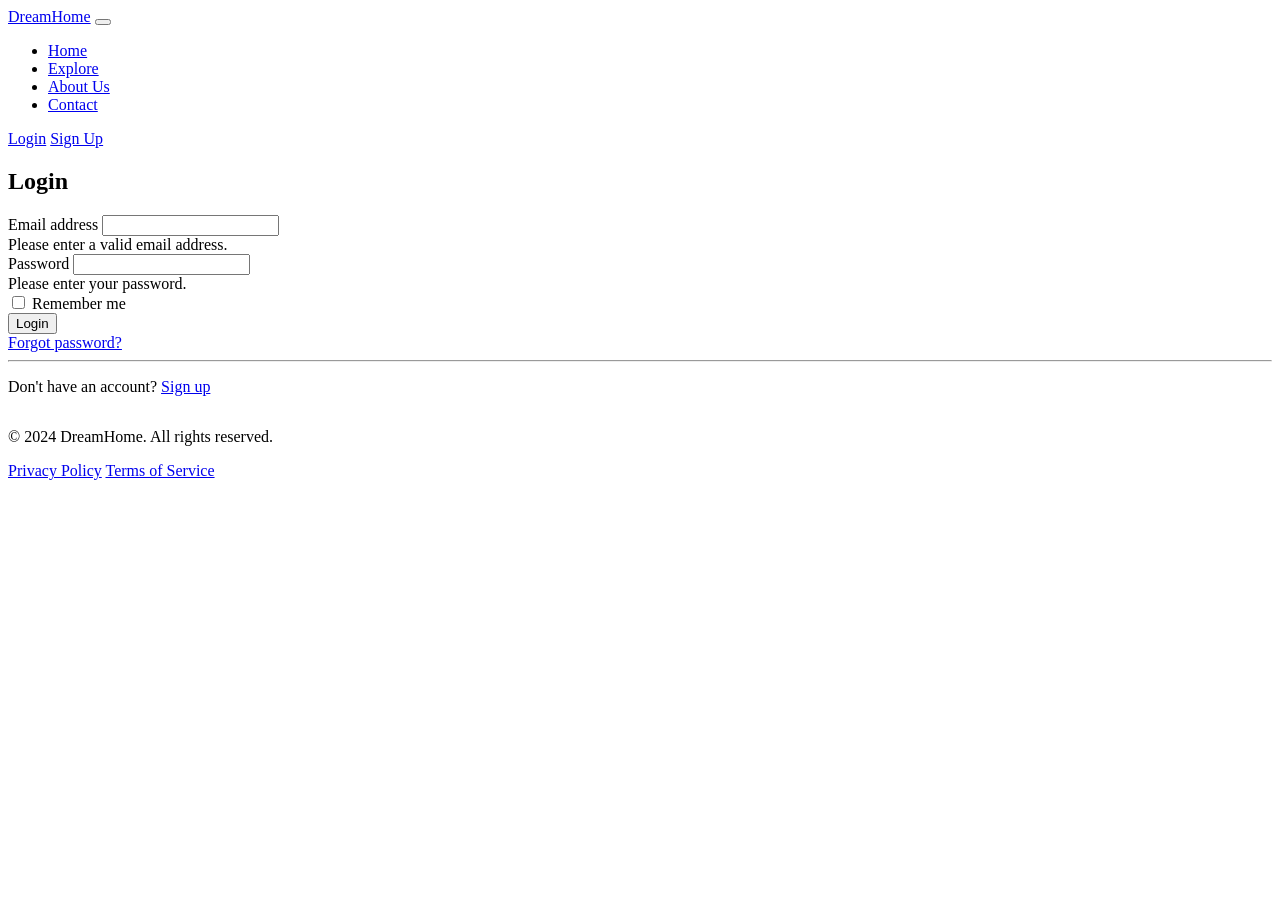
<file: login.html>
<!DOCTYPE html>
<html lang="en" data-bs-theme="dark">
<head>
    <meta charset="UTF-8">
    <meta name="viewport" content="width=device-width, initial-scale=1.0">
    <title>Login - DreamHome</title>
    <link href="https://cdn.replit.com/agent/bootstrap-agent-dark-theme.min.css" rel="stylesheet">
    <link rel="stylesheet" href="css/style.css">
</head>
<body>
    <nav class="navbar navbar-expand-lg navbar-dark bg-dark">
        <div class="container">
            <a class="navbar-brand" href="index.html">DreamHome</a>
            <button class="navbar-toggler" type="button" data-bs-toggle="collapse" data-bs-target="#navbarNav">
                <span class="navbar-toggler-icon"></span>
            </button>
            <div class="collapse navbar-collapse" id="navbarNav">
                <ul class="navbar-nav me-auto">
                    <li class="nav-item">
                        <a class="nav-link" href="index.html">Home</a>
                    </li>
                    <li class="nav-item">
                        <a class="nav-link" href="pages/houses.html">Explore</a>
                    </li>
                    <li class="nav-item">
                        <a class="nav-link" href="about.html">About Us</a>
                    </li>
                    <li class="nav-item">
                        <a class="nav-link" href="contact.html">Contact</a>
                    </li>
                </ul>
                <div class="d-flex">
                    <a href="login.html" class="btn btn-outline-light me-2 active">Login</a>
                    <a href="signup.html" class="btn btn-primary">Sign Up</a>
                </div>
            </div>
        </div>
    </nav>

    <div class="container py-5">
        <div class="row justify-content-center">
            <div class="col-md-6 col-lg-4">
                <div class="card">
                    <div class="card-body p-4">
                        <h2 class="text-center mb-4">Login</h2>
                        <form id="login-form" class="needs-validation" novalidate>
                            <div class="mb-3">
                                <label for="email" class="form-label">Email address</label>
                                <input type="email" class="form-control" id="email" required>
                                <div class="invalid-feedback">
                                    Please enter a valid email address.
                                </div>
                            </div>
                            <div class="mb-3">
                                <label for="password" class="form-label">Password</label>
                                <input type="password" class="form-control" id="password" required>
                                <div class="invalid-feedback">
                                    Please enter your password.
                                </div>
                            </div>
                            <div class="mb-3 form-check">
                                <input type="checkbox" class="form-check-input" id="remember-me">
                                <label class="form-check-label" for="remember-me">Remember me</label>
                            </div>
                            <button type="submit" class="btn btn-primary w-100">Login</button>
                            
                            <div class="text-center mt-3">
                                <a href="#" class="text-light">Forgot password?</a>
                            </div>
                        </form>
                        <hr class="my-4">
                        <div class="text-center">
                            <p class="mb-0">Don't have an account? <a href="signup.html" class="text-primary">Sign up</a></p>
                        </div>
                    </div>
                </div>
            </div>
        </div>
    </div>

    <footer class="bg-dark py-4 mt-5">
        <div class="container">
            <div class="row">
                <div class="col-md-6">
                    <p class="mb-0">&copy; 2024 DreamHome. All rights reserved.</p>
                </div>
                <div class="col-md-6 text-end">
                    <a href="#" class="text-light me-3">Privacy Policy</a>
                    <a href="#" class="text-light">Terms of Service</a>
                </div>
            </div>
        </div>
    </footer>

    <script src="https://cdn.jsdelivr.net/npm/bootstrap@5.3.0/dist/js/bootstrap.bundle.min.js"></script>
    <script>
        document.getElementById('login-form').addEventListener('submit', function(event) {
            event.preventDefault();
            
            if (!this.checkValidity()) {
                event.stopPropagation();
            } else {
                // Handle login
                alert('Login functionality will be implemented here');
            }
            
            this.classList.add('was-validated');
        });
    </script>
</body>
</html>
</file>
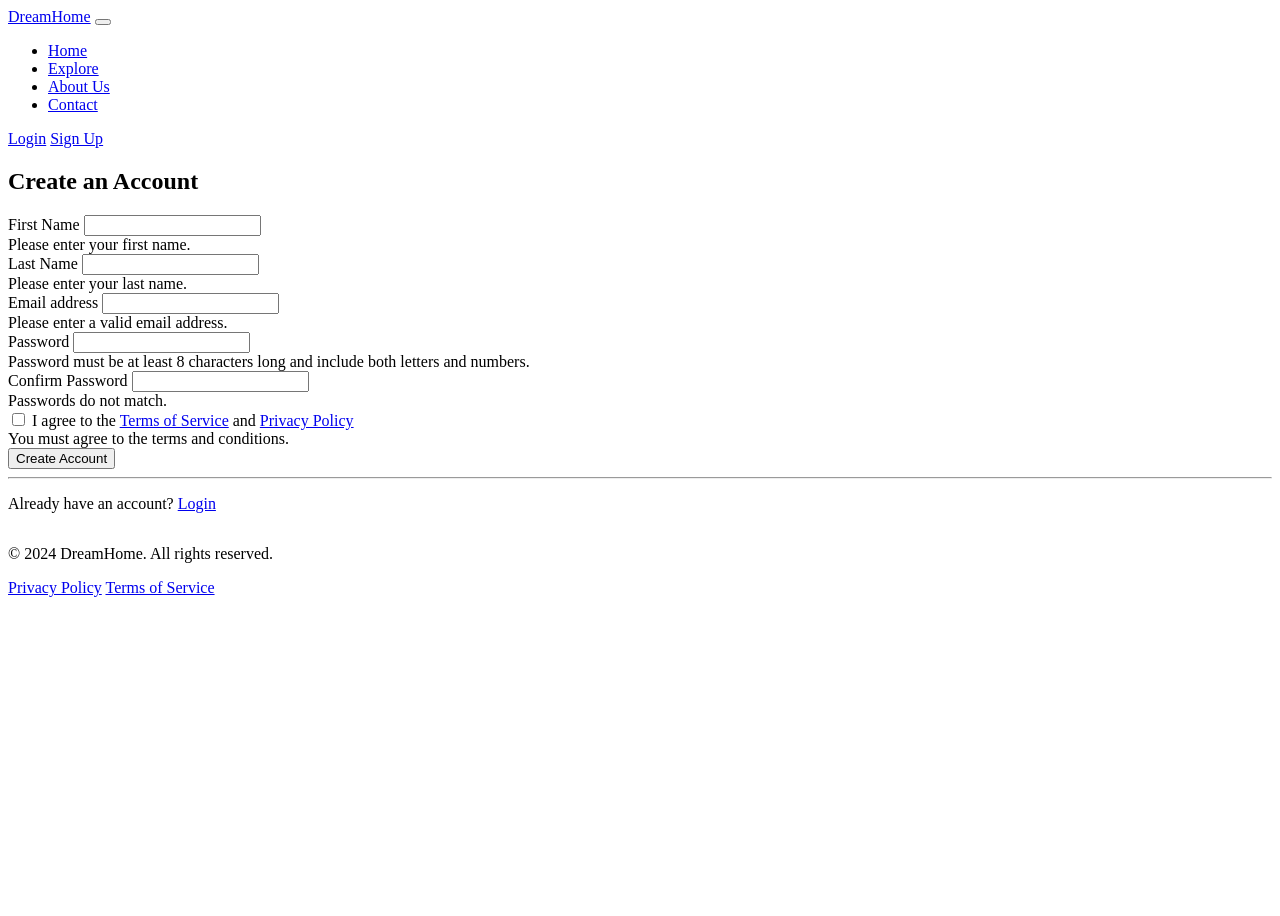
<file: signup.html>
<!DOCTYPE html>
<html lang="en" data-bs-theme="dark">
<head>
    <meta charset="UTF-8">
    <meta name="viewport" content="width=device-width, initial-scale=1.0">
    <title>Sign Up - DreamHome</title>
    <link href="https://cdn.replit.com/agent/bootstrap-agent-dark-theme.min.css" rel="stylesheet">
    <link rel="stylesheet" href="css/style.css">
</head>
<body>
    <nav class="navbar navbar-expand-lg navbar-dark bg-dark">
        <div class="container">
            <a class="navbar-brand" href="index.html">DreamHome</a>
            <button class="navbar-toggler" type="button" data-bs-toggle="collapse" data-bs-target="#navbarNav">
                <span class="navbar-toggler-icon"></span>
            </button>
            <div class="collapse navbar-collapse" id="navbarNav">
                <ul class="navbar-nav me-auto">
                    <li class="nav-item">
                        <a class="nav-link" href="index.html">Home</a>
                    </li>
                    <li class="nav-item">
                        <a class="nav-link" href="pages/houses.html">Explore</a>
                    </li>
                    <li class="nav-item">
                        <a class="nav-link" href="about.html">About Us</a>
                    </li>
                    <li class="nav-item">
                        <a class="nav-link" href="contact.html">Contact</a>
                    </li>
                </ul>
                <div class="d-flex">
                    <a href="login.html" class="btn btn-outline-light me-2">Login</a>
                    <a href="signup.html" class="btn btn-primary active">Sign Up</a>
                </div>
            </div>
        </div>
    </nav>

    <div class="container py-5">
        <div class="row justify-content-center">
            <div class="col-md-6">
                <div class="card">
                    <div class="card-body p-4">
                        <h2 class="text-center mb-4">Create an Account</h2>
                        <form id="signup-form" class="needs-validation" novalidate>
                            <div class="row">
                                <div class="col-md-6 mb-3">
                                    <label for="firstName" class="form-label">First Name</label>
                                    <input type="text" class="form-control" id="firstName" required>
                                    <div class="invalid-feedback">
                                        Please enter your first name.
                                    </div>
                                </div>
                                <div class="col-md-6 mb-3">
                                    <label for="lastName" class="form-label">Last Name</label>
                                    <input type="text" class="form-control" id="lastName" required>
                                    <div class="invalid-feedback">
                                        Please enter your last name.
                                    </div>
                                </div>
                            </div>
                            <div class="mb-3">
                                <label for="email" class="form-label">Email address</label>
                                <input type="email" class="form-control" id="email" required>
                                <div class="invalid-feedback">
                                    Please enter a valid email address.
                                </div>
                            </div>
                            <div class="mb-3">
                                <label for="password" class="form-label">Password</label>
                                <input type="password" class="form-control" id="password" 
                                       pattern="^(?=.*[A-Za-z])(?=.*\d)[A-Za-z\d]{8,}$" required>
                                <div class="invalid-feedback">
                                    Password must be at least 8 characters long and include both letters and numbers.
                                </div>
                            </div>
                            <div class="mb-3">
                                <label for="confirmPassword" class="form-label">Confirm Password</label>
                                <input type="password" class="form-control" id="confirmPassword" required>
                                <div class="invalid-feedback">
                                    Passwords do not match.
                                </div>
                            </div>
                            <div class="mb-3 form-check">
                                <input type="checkbox" class="form-check-input" id="terms" required>
                                <label class="form-check-label" for="terms">
                                    I agree to the <a href="#" class="text-primary">Terms of Service</a> and 
                                    <a href="#" class="text-primary">Privacy Policy</a>
                                </label>
                                <div class="invalid-feedback">
                                    You must agree to the terms and conditions.
                                </div>
                            </div>
                            <button type="submit" class="btn btn-primary w-100">Create Account</button>
                        </form>
                        <hr class="my-4">
                        <div class="text-center">
                            <p class="mb-0">Already have an account? <a href="login.html" class="text-primary">Login</a></p>
                        </div>
                    </div>
                </div>
            </div>
        </div>
    </div>

    <footer class="bg-dark py-4 mt-5">
        <div class="container">
            <div class="row">
                <div class="col-md-6">
                    <p class="mb-0">&copy; 2024 DreamHome. All rights reserved.</p>
                </div>
                <div class="col-md-6 text-end">
                    <a href="#" class="text-light me-3">Privacy Policy</a>
                    <a href="#" class="text-light">Terms of Service</a>
                </div>
            </div>
        </div>
    </footer>

    <script src="https://cdn.jsdelivr.net/npm/bootstrap@5.3.0/dist/js/bootstrap.bundle.min.js"></script>
    <script>
        document.getElementById('signup-form').addEventListener('submit', function(event) {
            event.preventDefault();
            
            // Check password match
            const password = document.getElementById('password');
            const confirmPassword = document.getElementById('confirmPassword');
            
            if (password.value !== confirmPassword.value) {
                confirmPassword.setCustomValidity('Passwords do not match');
            } else {
                confirmPassword.setCustomValidity('');
            }
            
            if (!this.checkValidity()) {
                event.stopPropagation();
            } else {
                // Handle signup
                alert('Sign up functionality will be implemented here');
            }
            
            this.classList.add('was-validated');
        });
    </script>
</body>
</html>
</file>
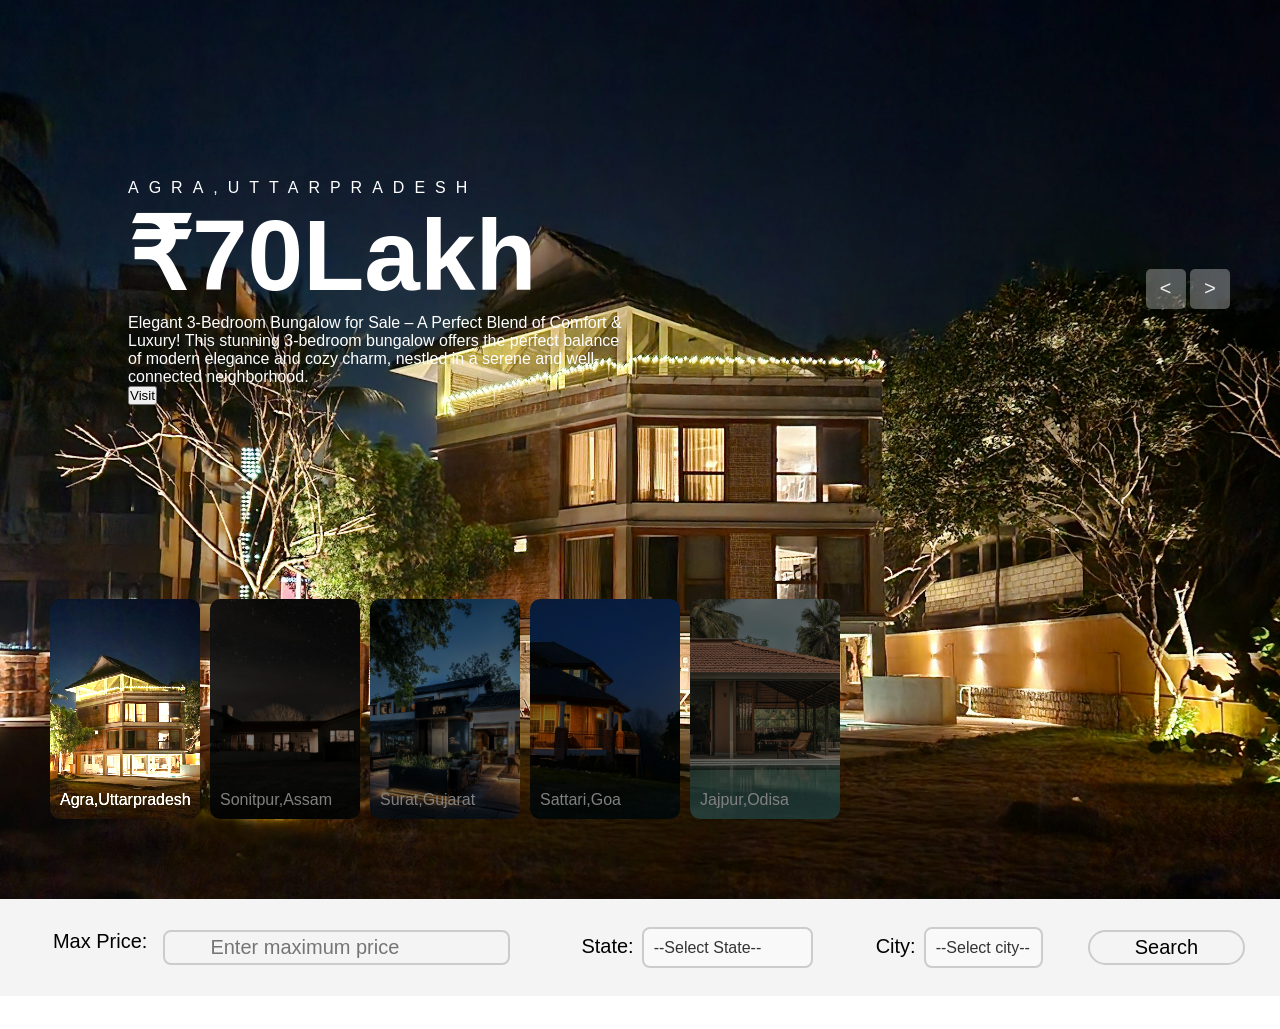
<file: pages/houses.html>
<!DOCTYPE html>
<html lang="en">

<head>
    <meta charset="UTF-8">
    <meta name="viewport" content="width=device-width, initial-scale=1.0">
    <link rel="stylesheet" href="..//css/house.css">
    
    <title>Houses</title>
</head>

<body>
  
    <main>
        <section class="mainpage">
            <div class="slider">
                <div class="list">
                    <div class="item active">
                        <img src="a1.jpg">
                        <div class="content">
                            <P>Agra,Uttarpradesh</P>
                            <h2>₹70Lakh</h2>
                            <P>
                                Elegant 3-Bedroom Bungalow for Sale – A Perfect Blend of Comfort & Luxury! 
                                This stunning 3-bedroom bungalow offers the perfect balance of modern elegance and cozy charm, nestled in a serene and well-connected neighborhood.
                                <br>
                            <button class="descriptiontrending">Visit</button>
                            </P>
                            
                        </div>
                    </div>
                    <div class="item">
                        <img src="a2.jpg">
                        <div class="content">
                            <P>Sonitpur,Assam</P>
                            <h2>₹90Lakh</h2>
                            <P> Modern 3-Bedroom Smart Home with High-Tech Features. Designed for efficiency and comfort, this house is perfect for tech-savvy homeowners.
                                <br>
                                <button class="descriptiontrending">Visit</button>
                            </P>
                           
                        </div>
                    </div>
                    <div class="item">
                        <img src="a3.jpg" >
                        <div class="content">
                            <P>Surat,Gujarat</P>
                            <h2>₹1.3Crore</h2>
                            <P>
                                Stunning 3-Bedroom Home on Main Road – Prime Location & Modern Comfort! This beautiful 3-bedroom home is perfectly situated on a main road, offering easy access to everything you need. Whether you're looking for convenience, visibility, or a prime investment opportunity, this home has it all!
                                <br>
                                <button class="descriptiontrending">Visit</button>
                            </P>
                            
                        </div>
                    </div>
                    <div class="item">
                        <img src="a4.jpg" >
                        <div class="content">
                            <P>Sattari,Goa</P>
                            <h2>₹50Lakh</h2>
                            <P>
                                Charming 3-Bedroom Cottage with a Rustic Touch.Escape to the countryside with this beautiful 3-bedroom cottage, offering a warm and inviting atmosphere. Surrounded by lush greenery, this home is ideal for nature lovers.
                                <br>
                                <button class="descriptiontrending">Visit</button>
                            </P>
                          
                        </div>
                    </div>
                    <div class="item">
                        <img src="5.JPG">
                        <div class="content">
                            <P>Jajpur,Odisa</P>
                            <h2>₹1.5Crore</h2>
                            <P>
                                Luxurious 3-Bedroom Villa with Private Pool & Garden.Experience ultimate luxury in this stunning 3-bedroom villa, perfectly designed for modern living. Nestled in a prime location, this home offers elegance, comfort, and privacy.
                                <br>
                                <button class="descriptiontrending">Visit</button>
                            </P>
                           
                        </div>
                    </div>
                </div>
                <div class="arrows">
                    <button id="prev"><</button>
                    <button id="next">></button>
                </div>
                <div class="thumbnail">
                    <div class="item active">
                        <img src="a1.jpg">
                        <div class="content">
                            Agra,Uttarpradesh
                        </div>
                    </div>
                    <div class="item">
                        <img src="a2.jpg">
                        <div class="content">
                            Sonitpur,Assam
                        </div>
                    </div>
                    <div class="item">
                        <img src="a3.jpg">
                        <div class="content">
                            Surat,Gujarat
                        </div>
                    </div>
                    <div class="item">
                        <img src="a4.jpg">
                        <div class="content">
                            Sattari,Goa
                        </div>
                    </div>
                    <div class="item">
                        <img src="5.JPG">
                        <div class="content">
                            Jajpur,Odisa
                        </div>
                    </div>
                </div>
            </div>
        </section>

        
        <section class="filters">
            <div class="first">
                <label for="price">Max Price:</label>
                <input type="integer" id="price" placeholder="Enter maximum price" class="priceinput">
            </div>
            <div class="first">
                <label for="state">State:</label>
                <select id="state" class="stateclass">
                    <option value="">--Select State--</option>
                    <option value="Rajasthan">Rajasthan</option>
                    <option value="Gujarat">Gujarat</option>
                    <option value="Punjab">Punjab</option>
                    <option value="Newdelhi">New Delhi</option>
                    <option value="Haryana">Haryana</option>
                    <option value="Goa">Goa</option>
                    <option value="Assam">Assam</option>
                    <option value="Odisa">Odisa</option>
                    <option value="Westbengal">west Bengal</option>
                    <option value="Uttarpradesh">Uttar Pradesh</option>
                    <option value="JandK">Jammu and Kashmir</option>
                </select>
            </div>
            <div class="first">
                <label for="city">City:</label>
                <select id="city" class="stateclass">
                    <option value="">--Select city--</option>
                    
                </select>
            </div>
            <button id="filter-button">Search</button>
        </section>
        <section class="house-list" id="house-list">
            <!-- Houses will be dynamically populated here -->
        </section>
    </main>
    
  
    <script src="..//js/house.js"></script>
    
</body>

</html>
</file>
<file: css/style.css>
:root {
    --header-height: 70px;
}

body {
    min-height: 100vh;
    display: flex;
    flex-direction: column;
}

.hero {
    background: linear-gradient(rgba(0, 0, 0, 0.7), rgba(0, 0, 0, 0.7)),
                url('https://images.unsplash.com/photo-1494526585095-c41746248156');
    background-size: cover;
    background-position: center;
    color: white;
    padding: 100px 0;
}

.min-vh-75 {
    min-height: 75vh;
}

.property-card {
    transition: transform 0.3s ease;
}

.property-card:hover {
    transform: translateY(-5px);
}

.property-image {
    height: 200px;
    object-fit: cover;
    width: 100%;
}

.filters {
    background-color: var(--bs-dark);
    padding: 20px;
    border-radius: 8px;
    margin-bottom: 30px;
}

#map {
    height: 400px;
    width: 100%;
    border-radius: 8px;
}

.property-details {
    max-width: 800px;
    margin: 0 auto;
}

.weather-info {
    background-color: var(--bs-dark);
    padding: 20px;
    border-radius: 8px;
    margin: 20px 0;
}

.crime-stats {
    background-color: var(--bs-dark);
    padding: 20px;
    border-radius: 8px;
    margin: 20px 0;
}

.loading {
    position: fixed;
    top: 0;
    left: 0;
    right: 0;
    bottom: 0;
    background: rgba(0, 0, 0, 0.8);
    display: flex;
    justify-content: center;
    align-items: center;
    z-index: 9999;
}

.loading-spinner {
    width: 50px;
    height: 50px;
    border: 5px solid #f3f3f3;
    border-top: 5px solid var(--bs-primary);
    border-radius: 50%;
    animation: spin 1s linear infinite;
}

@keyframes spin {
    0% { transform: rotate(0deg); }
    100% { transform: rotate(360deg); }
}

.form-container {
    max-width: 400px;
    margin: 40px auto;
    padding: 20px;
    background-color: var(--bs-dark);
    border-radius: 8px;
}

.error-message {
    color: var(--bs-danger);
    margin-top: 5px;
    font-size: 0.875rem;
}

@media (max-width: 768px) {
    .hero {
        padding: 50px 0;
    }
    
    .property-image {
        height: 150px;
    }
}
</file>
<file: css/house.css>
*{
    margin: 0;
    padding: 0;
}
body {
    font-family: Arial, sans-serif;
    margin: 0;
    padding: 0;
}

.first{
    display:flex;
    padding: 4px 10px;
    margin: 3px;
    font-family: 'Segoe UI', Tahoma, Geneva, Verdana, sans-serif;
    font-size: 20px;
    background-color: #f4f4f4;
    color: black;
}

.filters {
    padding: 1rem;
    background-color: #f4f4f4;
    display: flex;
    gap: 29px;
  align-items: center;
  justify-content: center;

    /* gap: 23px; */
}

.filters label,
.filters input,
.filters button {
    margin: 0.5rem;
    display: block;
   
}

.house-list {
    display: grid;
    grid-template-columns: repeat(auto-fit, minmax(250px, 1fr));
    gap: 1rem;
    padding: 1rem;
}
.housesection{
    display: flex;
}

.house-item {
  display: block;
  /* width: 100%; */
  margin-bottom: 20px;
  margin-left: 90px;
  margin-right: 90px;
  border: 1px solid #ccc;
  padding: 20px;
  box-sizing: border-box;
}

.house-item img {
    max-width: 100%;
    width: 200px;
    height: auto;
    margin-bottom: 10px;
}
.house-item p{
    padding-left: 10px;
    padding-bottom: 10px;
    margin-left: 10px;
    margin-top: 5px;
}

.house-item .description {
    text-align: left;

}
#house-list{
    display: block;
    /* width: 100%; */

}
#filter-button{
    padding: 4px 45px;
    margin: 3px;
    font-family: 'Segoe UI', Tahoma, Geneva, Verdana, sans-serif;
    font-size: 20px;
    border-radius: 40px;
    border: 2px solid #ccc;
    background-color: #f4f4f4;
    color: black;
    cursor: pointer;
}
.priceinput{
    padding: 4px 45px;
    margin: 3px;
    font-family: 'Segoe UI', Tahoma, Geneva, Verdana, sans-serif;
    font-size: 20px;
    border-radius: 8px;
    border: 2px solid #ccc;
    background-color: #f4f4f4;
    color: black;
    cursor: pointer;
}

.stateclass{
    padding: 10px;
    border: 2px solid #ccc;
    border-radius: 8px;
    font-size: 16px;
    background-color: #f9f9f9;
    color: #333;
    appearance: none; 
    cursor: pointer;
    
}

/* text of the items */
.housedesc{

}
.housepric{

}
.houselocate{

}


/* slider  */
.slider{
    height: 100vh;
    margin-top: -50px;
    position: relative;
}
.slider .list .item{
    position: absolute;
    inset: 0 0 0 0;
    overflow: hidden;
    opacity: 0;
    transition: .5s;
}
.slider .list .item img{
    width: 100%;
    height: 100%;
    object-fit: cover;
}
.slider .list .list::after{
    content: '';
    width: 100%;
    height: 100%;
    position: absolute;
    left: 0;
    bottom: 0;
    background-image: linear-gradient(
        to top, #000 40%,transparent
    );
}
.slider .list .item .content{
    position: absolute;
    left: 10%;
    top: 20%;
    width: 500px;
    max-width: 80%;
    z-index: 1;
}
.slider .list .item .content p:nth-child(1){
    text-transform: uppercase;
    letter-spacing: 10px;

}
.slider .list .item .content h2{
    font-size: 100px;
    margin: 0;

}
.slider .list .item.active{
    opacity: 1;
    z-index: 10;
}
@keyframes showContent {
    to{
        transform: translateY(0);
        filter: blur(0);
        opacity: 1;

    }
}
.slider .list .item.active p:nth-child(1),
.slider .list .item.active h2,
.slider .list .item.active p:nth-child(3){
    transform: translateY(30px);
    filter: blur(20px);
    opacity: 0;
    animation: showContent .5s .7s ease-in-out forwards;
}
.slider .list .item.active h2{
    animation-delay: 1s;
}
.slider .list .item.active p:nth-child(3){
    animation-duration: 1.3s;
}
.arrows{
    position: absolute;
    top: 30%;
    right: 50px;
    z-index: 100;
}
.arrows button{
    background-color: #eee5;
    border: none;
    font-family: monospace;
    width: 40px;
    height: 40px;
    border-radius: 5px;
    font-size: x-large;
    color: #eee;
    transition: .5s;
}
.arrows button:hover{
    background-color: #eee;
    color: black;
}

.thumbnail{
    position: absolute;
    bottom: 50px;
    z-index: 11;
    display: flex;
    gap: 10px;
    width: 100%;
    height: 250px;
    padding: 0 50px;
    box-sizing: border-box;
    overflow: auto;
}
.thumbnail::-webkit-scrollbar{
    width: 0;
}
.thumbnail .item{
    width: 150px;
    height: 220px;
    filter: brightness(.5);
    transition: .5s;
    flex-shrink: 0;

}
 .thumbnail .item img{
    width: 100%;
    height: 100%;
    object-fit: cover;
    border-radius: 10px;

 }
 .thumbnail .item.active{
    filter: brightness(1.5);
 }
 .thumbnail .item .content{
    position: absolute;
    inset: auto 10px 10px 10px;
 }

 @media  screen and (max-width: 678px) {
    .thumbnail{
        justify-content: start;

    }
    .slider .list .item .content h2{
        font-size: 60px;

    }
     .arrows{
        top: 10%;
        
     }
 }
.content{
    color: white;
}

.mainpage{
    margin-top: 49px;
}




/* testing */
/* Basic Modal Styles */
/* Enhanced Modal Styles */
.modal {
    display: flex;
    justify-content: center;
    align-items: center;
    position: fixed;
    z-index: 1000;
    left: 0;
    top: 0;
    width: 100%;
    height: 100%;
    overflow: auto;
    background-color: rgba(0,0,0,0.4);
   
}

.modal-content {
    background-color: aliceblue;
    padding: 20px;
    border: 1px solid #888;
    width: 90%; /* Consider using vw or another relative unit for responsiveness */
    max-width: 800px;
    box-shadow: 0 4px 8px 0 rgba(0,0,0,0.2);
    border-radius: 8px; /* Optional - to round the corners */
    position: relative;
    height: 90%;
    overflow: auto;
    
}

.close-button {
    color: #aaa;
    float: right;
    font-size: 28px;
    font-weight: bold;
}

.close-button:hover,
.close-button:focus {
    color: black;
    text-decoration: none;
    cursor: pointer;
}

/* Styling the texts */
.modal-description {
    font-size: 16px;
    line-height: 1.6;
}

.modal-description p {
    margin-bottom: 15px;
}

/* Assuming .modal-images is the class for the div containing the image */
.modal-images img {
    display: block; /* Ensures that the image acts like a block element */
    margin: 0 auto; /* Centers the image horizontally by setting left and right margins to auto */
    max-width: 100%; /* Ensures the image does not overflow the container */
    padding: 20px; /* Equal padding on both sides, adjust as needed */
    border-radius: 25px;
    border: none;
}
</file>
